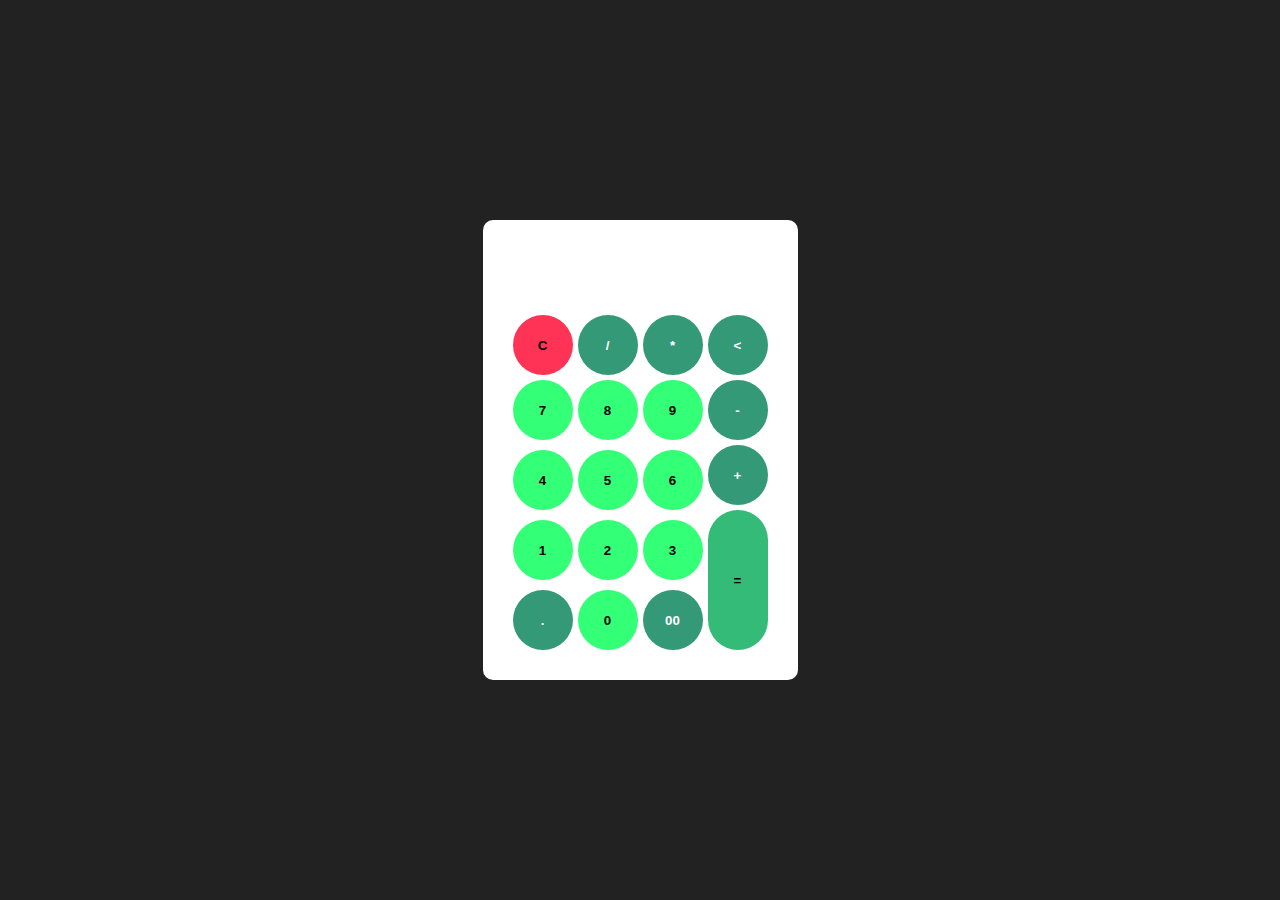
<file: calculadora/index.html>
<!DOCTYPE html>
<html lang="en">
<head>
    <meta charset="UTF-8">
    <meta name="viewport" content="width=device-width, initial-scale=1.0">
    <title>Calculator</title>
    <link rel="stylesheet" href="styless.css">
</head>
<body>
    <div class="container">
        <div class="display"></div>
        <div class="button-container">
            <button class="delete">C</button>
            <button class="divide">/</button>
            <button class="multiply">*</button>
            <button class="left"><</button>
            <div class="numbers">
                <button class="number">7</button>
                <button class="number">8</button>
                <button class="number">9</button>
                <button class="number">4</button>
                <button class="number">5</button>
                <button class="number">6</button>
                <button class="number">1</button>
                <button class="number">2</button>
                <button class="number">3</button>
            </div>
            <button class="rest">-</button>
            <button class="add">+</button> 
            <button class="equal">=</button>
            <button class="point">.</button>
            <button class="zero">0</button>
            <button class="doblue-zero">00</button>
        </div>
    </div>

    <script src="script.js"></script>
</body>
</html>
</file>
<file: calculadora/styless.css>
*{
    padding: 0;
    margin: 0;
    outline: none;
    box-sizing: border-box;
    border: none;
    gap: 5px;
    font-weight: 900;
}
body{
    background: var(--bgBody);
    height: 100dvh;
    display: grid;
    place-content: center;
    --bgCalculator: #444;
    --primaryColor:#3f7;
    --secondColor: #397;
    --deleteColor:#f35;
    --equalColor: #3b7;
    --bgBody:#222;
    --textColor: #fff;
    --textColorPad: #000;
    color: var(--textColor);
}
.number,.zero{
    background: var(--primaryColor);
    color: var(--textColorPad);
}
.divide,.multiply,.left,.rest,.add,.point,.doblue-zero{
    background: var(--secondColor);
    color: var(--textColor);
}
.container{
    background: var(--bgCalculator);
    padding: 30px;
    border-radius: 10px;
    display: grid;
    width: clamp(200px, 100%, 100%);
}
.theme {
    justify-self: right;
    width: clamp(20px, 40px, 60px);
    height: clamp(20px, 40px, 60px);
}
.theme:hover::after{
    width: inherit;
    height: inherit;
    top: 0;
    left: 0;
}
.display {
    height: clamp(40px, 60px, 100px);
    width: 100%;
    max-width: 290px;
    display: flex;
    justify-content: right;
    align-items: center;
    font-size: clamp(1rem, 1.5rem, 2rem);
    overflow-x: auto;
}


.button-container {
    display: grid;
    grid-template-areas: 
    "delete divide multiply left"
    "numbers numbers numbers rest"
    "numbers numbers numbers add"
    "numbers numbers numbers equal"
    "point zero doblue-zero equal";

}
.delete {
    grid-area: delete;
    background: var(--deleteColor);
}
.divide {
    grid-area: divide;
}
.multiply {
    grid-area: multiply;
}
.left {
    grid-area: left;
}
button{
    width: clamp(40px, 60px, 90px);
    height: clamp(40px, 60px, 90px);
    border-radius: 50%;
    z-index: 0;
    position: relative;
}
button:hover::after{
    content: '';
    z-index: -10;
    position: absolute;
    display: block;
    background: inherit;
    width: clamp(50px, 70px, 300px);
    height: clamp(50px, 70px, 300px);
    border-radius: 50%;
    border: #000 solid 1px;
    top: -5px;
    left: -5px;
}
.numbers {
    grid-area: numbers;
    display: grid;
    grid-template: subgrid;
    grid-template-columns: 1fr 1fr 1fr;
}
.number {
    
}

.rest {
    grid-area: rest;
}
.add {
    grid-area: add;
}
.equal {
    grid-column: 4/4;
    grid-row: 4/6;
    border-radius: 30px;
    height: clamp(100px, 140px, 600px);
    background: var(--equalColor);
}
.equal:hover::after{
    width: clamp(50px, 70px, 300px);
    height: clamp(110px, 150px, 610px);
    border-radius: 30px;
    position: absolute;
    top: -5px;
    left: -5px;
}
.point {
    grid-area: point;
}
.zero {
    grid-area: zero;
}
.doblue-zero {
    grid-area: doblue-zero;
}

@media (prefers-color-scheme: light) {
    body{
        --bgCalculator: #fff;
        --textColorPad: #fff;
        --primaryColor:#3f7;
        --secondColor: #397;
        --deleteColor:#f35;
        --equalColor: #3b7;
        --bgBody:#222;
        --textColor: #fff;
        --textColorPad: #000;
    }
}
</file>
